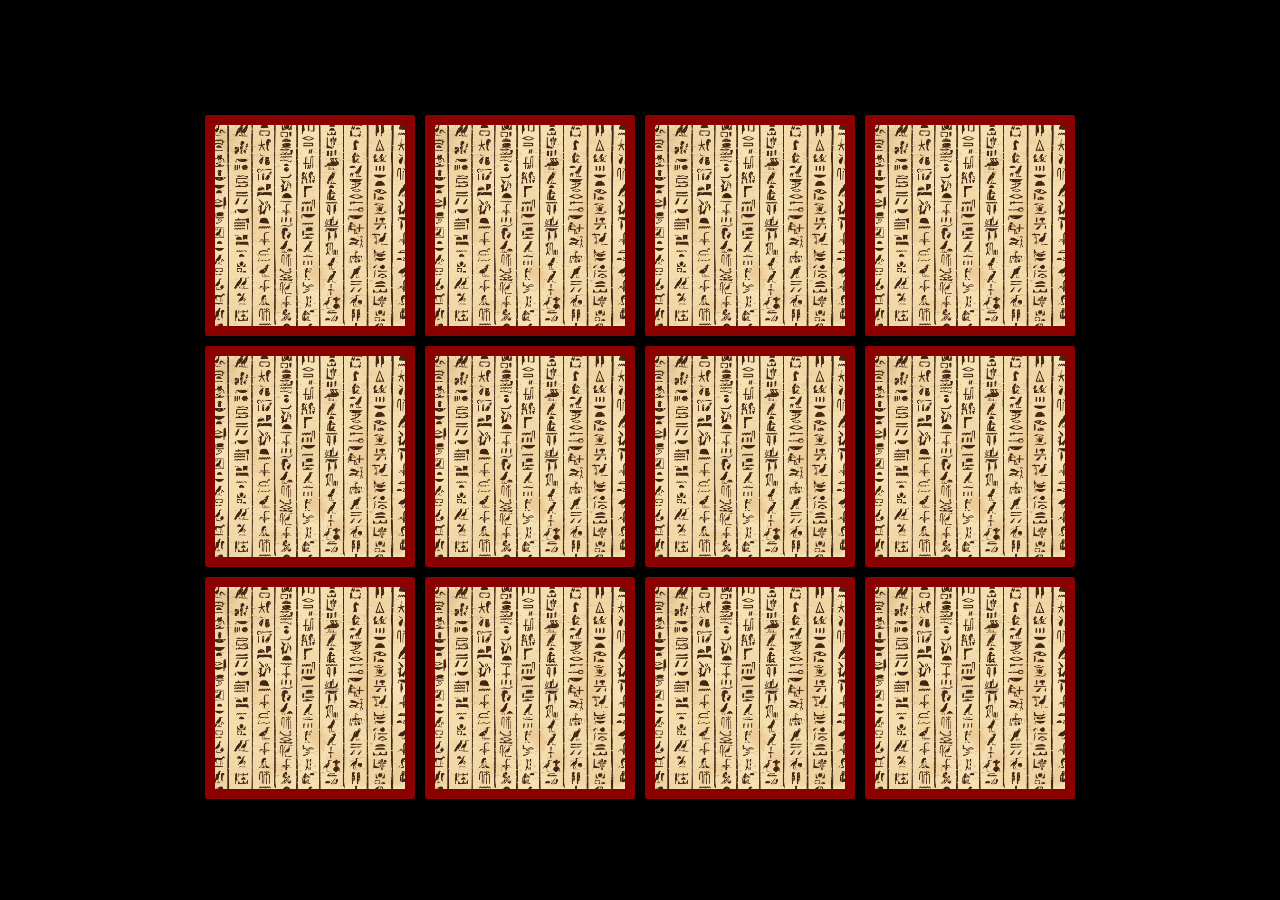
<file: index.html>
<!DOCTYPE html>
<html lang="en">
<head>
  <meta charset="UTF-8">

  <title>Jogo da Memória</title>

  <link rel="stylesheet" href="styles.css">
</head>
<body>
    <section class="memory-game">
      <div class="memory-card" data-framework="crash">
          <img class="front-face" src="1.png" alt="Face da Carta">
          <img class="back-face" src="fundo_carta.png" alt="Verso da Carta">
        </div>
      
        <div class="memory-card" data-framework="donkeykong">
          <img class="front-face" src="2.png" alt="Face da Carta">
          <img class="back-face" src="fundo_carta.png" alt="Verso da Carta">
        </div>
      
        <div class="memory-card" data-framework="mario">
          <img class="front-face" src="3.png" alt="Face da Carta">
          <img class="back-face" src="fundo_carta.png" alt="Verso da Carta">
        </div>
      
        <div class="memory-card" data-framework="pacman">
          <img class="front-face" src="4.png" alt="Face da Carta">
          <img class="back-face" src="fundo_carta.png" alt="Verso da Carta">
        </div>
      
        <div class="memory-card" data-framework="Sonic">
          <img class="front-face" src="5.png" alt="Face da Carta">
          <img class="back-face" src="fundo_carta.png" alt="Verso da Carta">
        </div>
      
        <div class="memory-card" data-framework="yoshi">
          <img class="front-face" src="6.png" alt="Face da Carta">
          <img class="back-face" src="fundo_carta.png" alt="Verso da Carta">
        </div>
        <div class="memory-card" data-framework="crash">
          <img class="front-face" src="1.png" alt="Face da Carta">
          <img class="back-face" src="fundo_carta.png" alt="Verso da Carta">
        </div>
      
        <div class="memory-card" data-framework="donkeykong">
          <img class="front-face" src="2.png" alt="Face da Carta">
          <img class="back-face" src="fundo_carta.png" alt="Verso da Carta">
        </div>
      
        <div class="memory-card" data-framework="mario">
          <img class="front-face" src="3.png" alt="Face da Carta">
          <img class="back-face" src="fundo_carta.png" alt="Verso da Carta">
        </div>
      
        <div class="memory-card" data-framework="pacman">
          <img class="front-face" src="4.png" alt="Face da Carta">
          <img class="back-face" src="fundo_carta.png" alt="Verso da Carta">
        </div>
      
        <div class="memory-card" data-framework="Sonic">
          <img class="front-face" src="5.png" alt="Face da Carta">
          <img class="back-face" src="fundo_carta.png" alt="Verso da Carta">
        </div>
      
        <div class="memory-card" data-framework="yoshi">
          <img class="front-face" src="6.png" alt="Face da Carta">
          <img class="back-face" src="fundo_carta.png" alt="Verso da Carta">
        </div>
      
      
      </section> 
    </body>
</html>
<script type="text/javascript">
  const cards = document.querySelectorAll('.memory-card');

  let hasFlippedCard = false;
  let lockBoard = false;
  let firstCard, secondCard;
  
  function flipCard() {
    if (lockBoard) return;
    if (this === firstCard) return;
  
    this.classList.add('flip');

    if (!hasFlippedCard) {
    hasFlippedCard = true;
    firstCard = this;
    return;
  }

 secondCard = this;
 lockBoard = true;
 
 checkForMatch();
}

  function checkForMatch() {
    let isMatch = firstCard.dataset.framework === secondCard.dataset.framework;
    isMatch ? disableCards() : unflipCards();

  }    

  function disableCards() {
  firstCard.removeEventListener('click', flipCard);
  secondCard.removeEventListener('click', flipCard);

  resetBoard();
  }

  function unflipCards() {
  setTimeout(() => {
    firstCard.classList.remove('flip');
    secondCard.classList.remove('flip');
  
  resetBoard();
    }, 1500);
  }
function resetBoard() {
  [hasFlippedCard, lockBoard] = [false, false];
  [firstCard, secondCard] = [null, null];
}
(function shuffle() {
 cards.forEach(card => {
   let randomPos = Math.floor(Math.random() * 12);
   card.style.order = randomPos;
 });
})();
cards.forEach(card => card.addEventListener('click', flipCard));
</script>
</file>
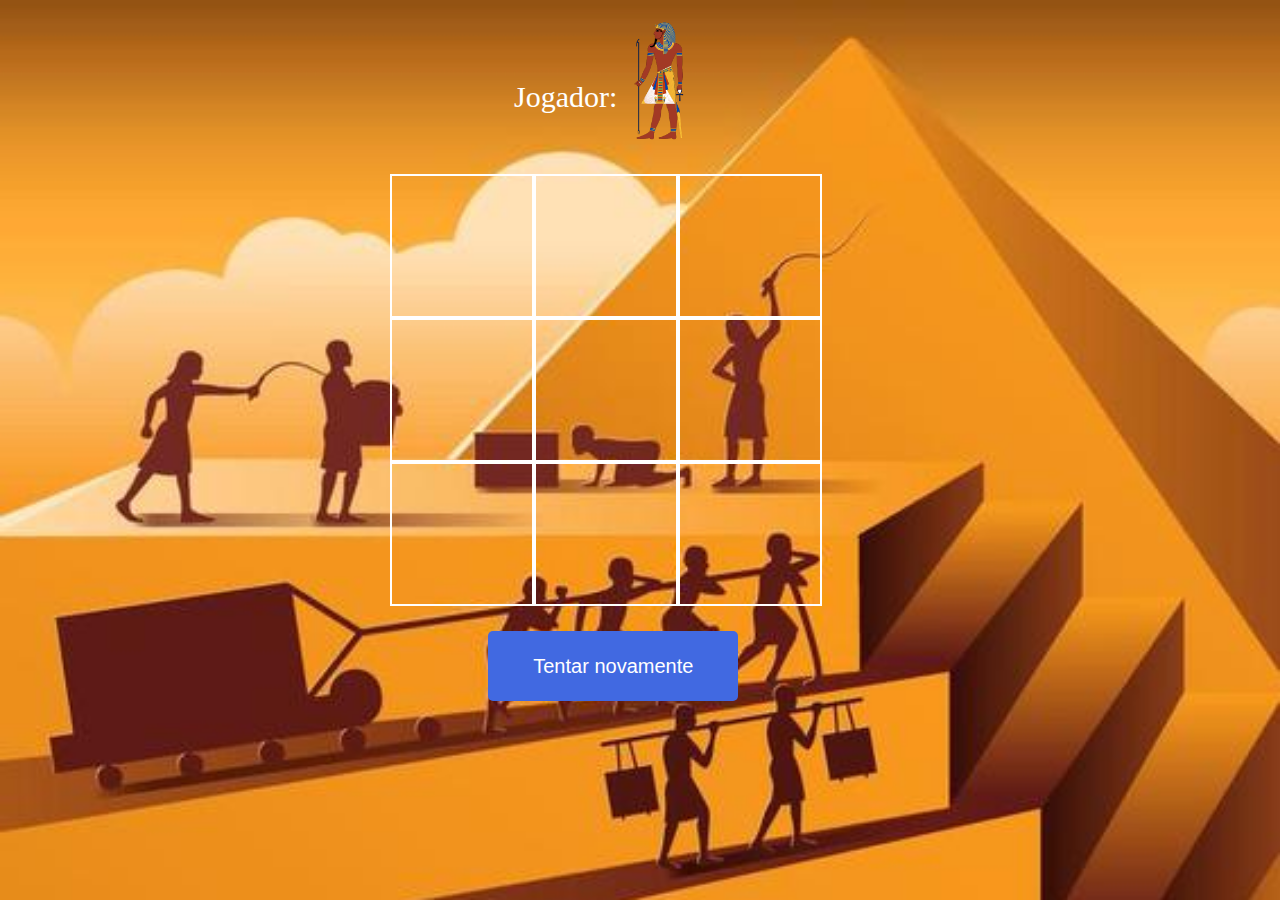
<file: veia.html>
<!DOCTYPE html>
<html lang="pt-br">
<head>
    <link rel="stylesheet" type="text/css" href="style.css">
    <meta charset="UTF-8">
    <meta http-equiv="X-UA-Compatible" content="IE=edge">
    <meta name="viewport" content="width=device-width, initial-scale=1.0">
    <title>Jogo da Velha - Faraó vs Camponês</title>
</head>
<body>
    <div id="mostrador">
        <p>Jogador:</p>
        <img src="">
    </div>
    <div class="tabuleiro">
        <div id="a1" class="tab" jogada=""></div>
        <div id="a2" class="tab" jogada=""></div>
        <div id="a3" class="tab" jogada=""></div>

        <div id="b1" class="tab" jogada=""></div>
        <div id="b2" class="tab" jogada=""></div>
        <div id="b3" class="tab" jogada=""></div>

        <div id="c1" class="tab" jogada=""></div>
        <div id="c2" class="tab" jogada=""></div>
        <div id="c3" class="tab" jogada=""></div>
    </div>
    <button class="restartButton btn-outline-dark" onclick="recarregar()"></button> 
</body>
</html>
<script type="text/javascript" src="script.js"></script>
</file>
<file: styles.css>
* {
    padding: 0;
    margin: 0;
    box-sizing: border-box;
  }
body {
    height: 100vh;
    display: flex;
    background: black;
  }
  
.memory-game {
    width: 880px;
    height: 680px;
    margin: auto;
    display: flex;
    flex-wrap: wrap;
    perspective: 640px;
  }
.memory-card {
    width: calc(25% - 10px);
    height: calc(34% - 10px);
    margin: 5px;
    position: relative;
    box-shadow: 1px 1px 1px rgba(0,0,0,.3);
    transform: scale(1);
    transform-style: preserve-3d;
    transition: transform .5s;
}

.memory-card:active {
   transform: scale(0.97);
   transition: transform .2s;
 }  
.front-face,
.back-face {
    width: 100%;
    height: 100%;
    padding: 10px;
    position: absolute;
    border-radius: 2px;
    background: darkred;
    backface-visibility: hidden;
  }
  .memory-card.flip {
    transform: rotateY(180deg);
  }
  .front-face {
    transform: rotateY(180deg);
  }
</file>
<file: style.css>
body{
    background-image: url(fundo_egito.jpg);
    background-size:100%;
    background-repeat: no-repeat;
}

#mostrador{
    margin: auto;
    margin-top: 20px;
    margin-bottom: 30px;
    width: 252px;
}
p{
    float: left;
    margin-right: 10px;
    font-size: 30px;
    color: white;
    margin-top: 60px;
}
img{
    border: 0;
    height: 120px;
}
.tab{
    width: 140px;
    height: 120px;
    border: 2px solid #fff;
    float: left;
    text-align: center;
    padding-top: 20px;
}
.tabuleiro{
    width: 500px;
    height: 300px;
    margin: auto;
}

button {  
    
    background-color: royalblue;
    position: relative;
    height: 70px;
    width: 250px;
    margin-top: 2%; 
    margin-left: 38%;
    border-radius: 5px;
    font-family: Arial;
    border: none;
    color: white;
    font-size: 20px;
    overflow: hidden;
  }
  button:hover{
    background-color: white;
    cursor: pointer;
  }
  button::before{
    content: '';
    position: absolute;
    background-image: linear-gradient(to left, blue, red);
    left: var(--x);
    top: var(--y);
    transform: translate(-50%, -50%);
    height: 0px;
    width: 0px;
    border-radius: 50%;
    transition: all 0.5s linear;
  }
  button:hover::before{
    height: 550px;
    width: 550px;
  }
  button::after{
    content: 'Tentar novamente';
    position: relative;
    z-index: 1;
  }
</file>
